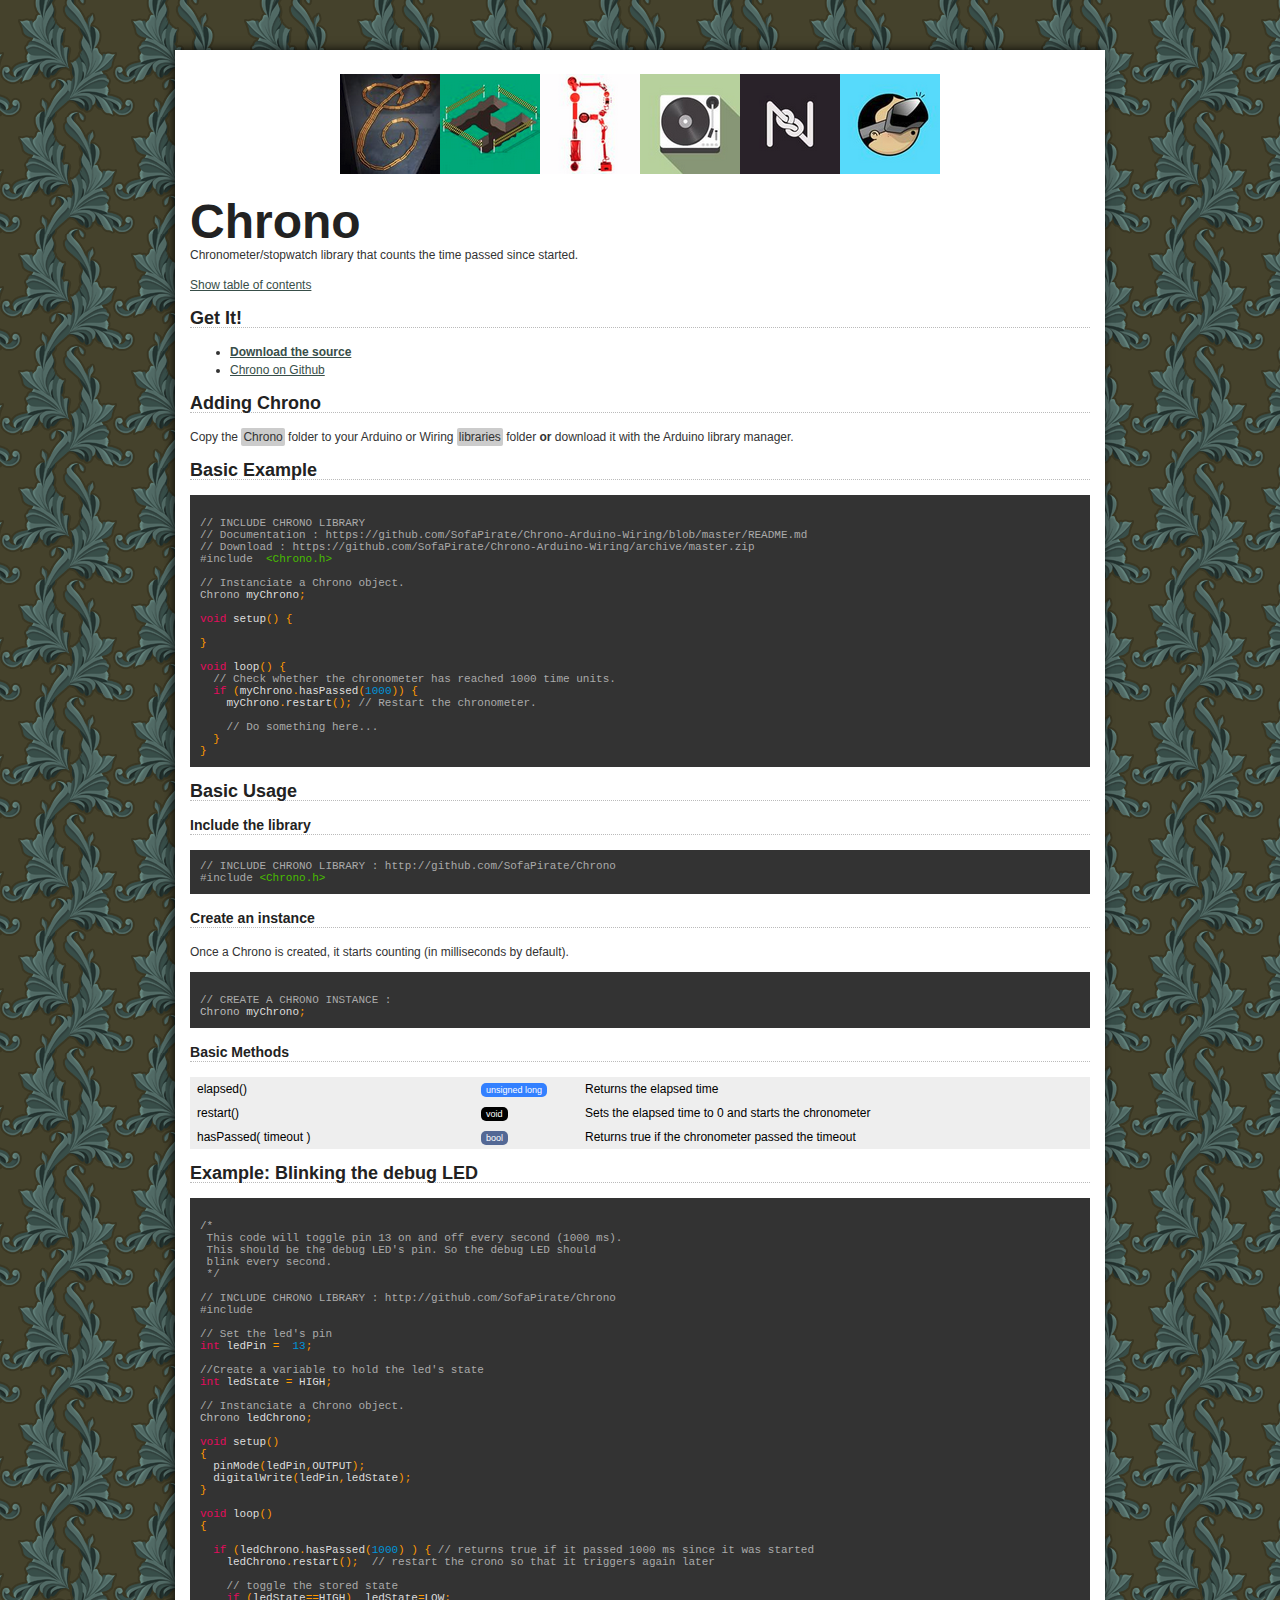
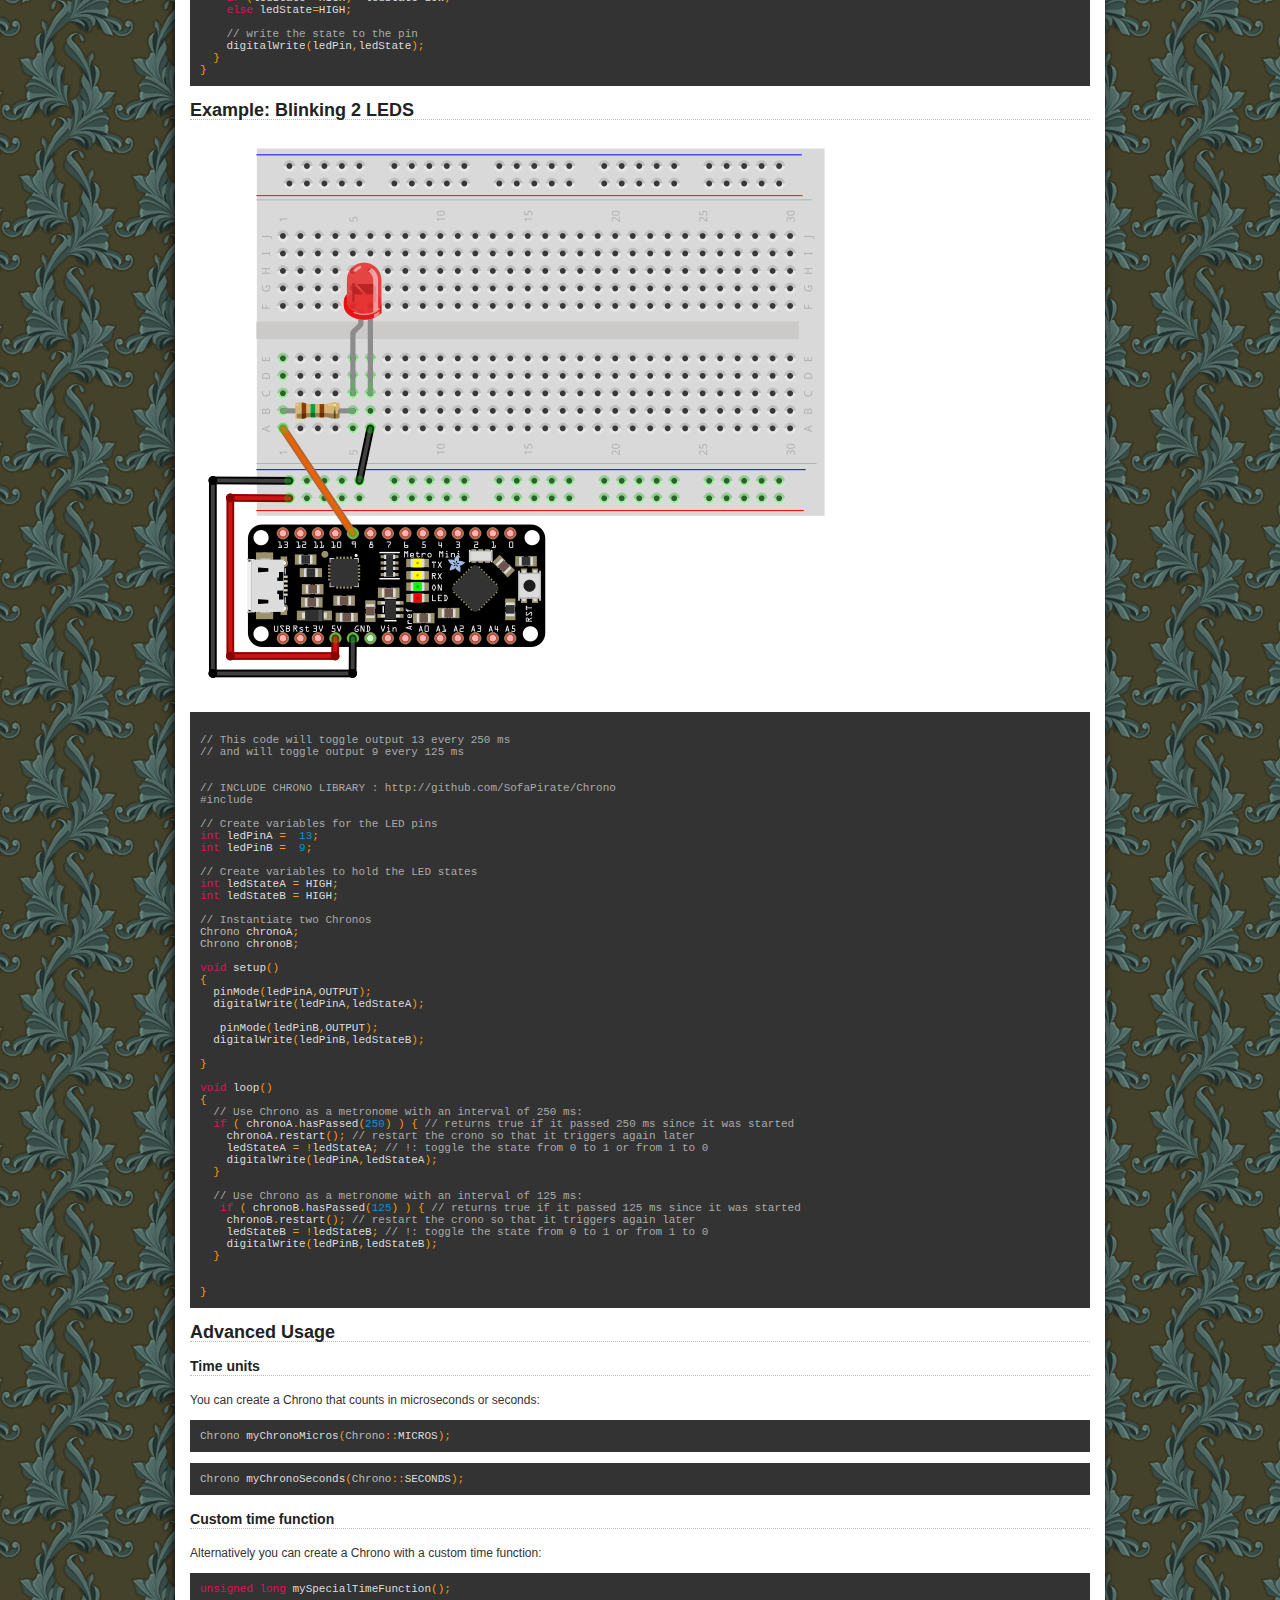
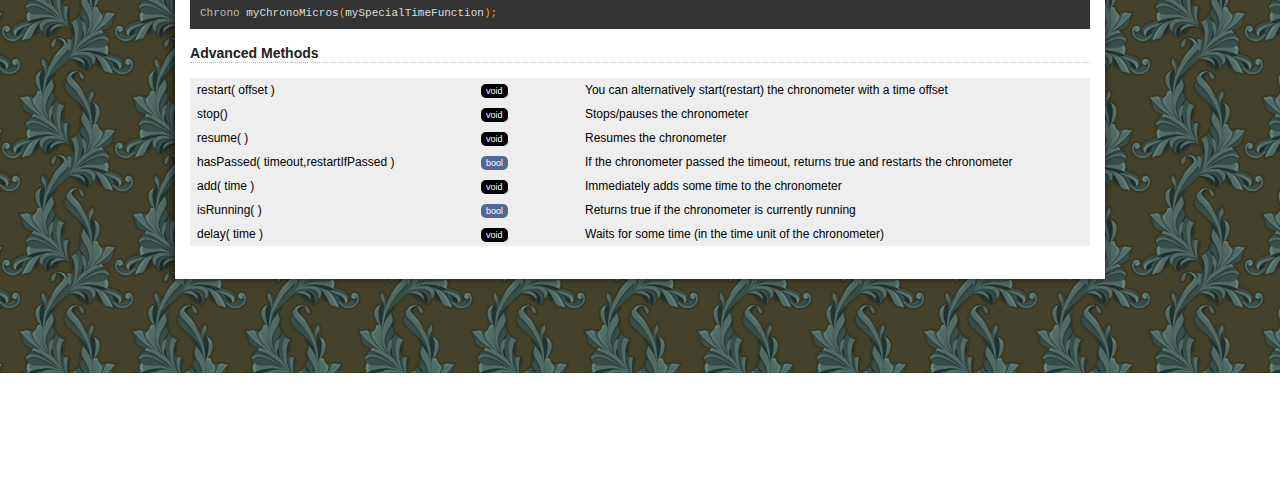
<file: docs/index.html>
<!DOCTYPE html>
<html>
  <head>
    <meta content="text/html; charset=windows-1252" http-equiv="content-type">
    <title>Chrono: Chronometer/stopwatch library</title>
    <link href="./style/style.css" media="screen" rel="stylesheet" type="text/css">
    <script type="text/javascript" src="./style/prettify.js"></script>
	<script type="text/javascript" src="./scripts/toc.js"></script>
	<script type="text/javascript" src="./scripts/smoothscroll.js"></script>
    <script>

function handleLoad() {
 prettyPrint();
}

</script></head>
  <body onload="handleLoad();">
  
    <div id="container">
        <img style="margin-left: auto;margin-right: auto;display:block" src="images/chrono.png">
        <br>
      <h1>Chrono</h1>
      <p>Chronometer/stopwatch library that counts the time passed since started.</p>
	  <div id="generated-toc" class="generate_from_h2"></div>
      <h2>Get It!</h2>
      <ul>
        <li><a href="https://github.com/SofaPirate/Chrono/archive/master.zip"><strong>Download the source</strong></a></li>
        <li><a href="https://github.com/SofaPirate/Chrono/">Chrono on Github </a></li>
      </ul>
	  
      <h2>Adding Chrono</h2>
	   <p>Copy the <span class="hilite">Chrono</span> folder to your Arduino or Wiring <span class="hilite">libraries</span> folder <b>or</b> download it with the Arduino library manager.      
      <br>
      <h2>Basic Example</h2>
	  <pre class="prettyprint" ><code>
// INCLUDE CHRONO LIBRARY
// Documentation : https://github.com/SofaPirate/Chrono-Arduino-Wiring/blob/master/README.md
// Download : https://github.com/SofaPirate/Chrono-Arduino-Wiring/archive/master.zip
#include  &lt;Chrono.h&gt;

// Instanciate a Chrono object.
Chrono myChrono; 

void setup() {

}

void loop() {
  // Check whether the chronometer has reached 1000 time units.
  if (myChrono.hasPassed(1000)) {
    myChrono.restart(); // Restart the chronometer.

    // Do something here...
  }
}
</code></pre>
<h2>Basic Usage</h2>
<h3> Include the library </h3>

<pre class="prettyprint" ><code>// INCLUDE CHRONO LIBRARY : http://github.com/SofaPirate/Chrono
#include &lt;Chrono.h&gt;
</code></pre>

<h3> Create an instance </h3>
Once a Chrono is created, it starts counting (in milliseconds by default).

<pre class="prettyprint" ><code>
// CREATE A CHRONO INSTANCE :
Chrono myChrono;
</code></pre>

<h3> Basic Methods </h3>
<table>
            <tr>
                <td class="first">elapsed()</td>
                <td class="second"><span class="type number">unsigned long</span></td>
                <td> Returns the elapsed time</td>
            </tr>
			<tr>
                <td class="first">restart()</td>
                <td class="second"><span class="type void">void</span></td>
                <td>Sets the elapsed time to 0 and starts the chronometer</td>
            </tr>
             <tr>
                <td class="first">hasPassed( timeout )</td>
                <td class="second"><span class="type boolean">bool</span></td>
                <td>Returns true if the chronometer passed the timeout</td>
            </tr>
        </table>  

<h2>Example: Blinking the debug LED</h2>

<pre class="prettyprint" ><code>
/*
 This code will toggle pin 13 on and off every second (1000 ms).
 This should be the debug LED's pin. So the debug LED should
 blink every second.
 */

// INCLUDE CHRONO LIBRARY : http://github.com/SofaPirate/Chrono
#include <Chrono.h> 

// Set the led's pin
int ledPin =  13; 

//Create a variable to hold the led's state
int ledState = HIGH;

// Instanciate a Chrono object.
Chrono ledChrono; 

void setup()
{
  pinMode(ledPin,OUTPUT);
  digitalWrite(ledPin,ledState);
}

void loop()
{

  if (ledChrono.hasPassed(1000) ) { // returns true if it passed 1000 ms since it was started
    ledChrono.restart();  // restart the crono so that it triggers again later
    
    // toggle the stored state
    if (ledState==HIGH)  ledState=LOW;
    else ledState=HIGH;
    
    // write the state to the pin
    digitalWrite(ledPin,ledState);
  }
}
</code></pre>

<h2>Example: Blinking 2 LEDS</h2>
<img src="images/LED_on_pin_9.png">
<pre class="prettyprint" ><code>
// This code will toggle output 13 every 250 ms
// and will toggle output 9 every 125 ms


// INCLUDE CHRONO LIBRARY : http://github.com/SofaPirate/Chrono
#include <Chrono.h> 

// Create variables for the LED pins
int ledPinA =  13;
int ledPinB =  9;

// Create variables to hold the LED states
int ledStateA = HIGH;
int ledStateB = HIGH;

// Instantiate two Chronos
Chrono chronoA; 
Chrono chronoB; 

void setup()
{
  pinMode(ledPinA,OUTPUT);
  digitalWrite(ledPinA,ledStateA);
  
   pinMode(ledPinB,OUTPUT);
  digitalWrite(ledPinB,ledStateB);
  
}

void loop()
{
  // Use Chrono as a metronome with an interval of 250 ms: 
  if ( chronoA.hasPassed(250) ) { // returns true if it passed 250 ms since it was started
    chronoA.restart(); // restart the crono so that it triggers again later
    ledStateA = !ledStateA; // !: toggle the state from 0 to 1 or from 1 to 0
    digitalWrite(ledPinA,ledStateA);
  }
  
  // Use Chrono as a metronome with an interval of 125 ms: 
   if ( chronoB.hasPassed(125) ) { // returns true if it passed 125 ms since it was started
    chronoB.restart(); // restart the crono so that it triggers again later
    ledStateB = !ledStateB; // !: toggle the state from 0 to 1 or from 1 to 0
    digitalWrite(ledPinB,ledStateB);
  }
  
  
}
</code></pre>


<h2>Advanced Usage</h2>


<h3> Time units </h3>
You can create a Chrono that counts in microseconds or seconds:
<pre class="prettyprint" ><code>Chrono myChronoMicros(Chrono::MICROS);
</code></pre>
<pre class="prettyprint" ><code>Chrono myChronoSeconds(Chrono::SECONDS);
</code></pre>

<h3> Custom time function </h3>
Alternatively you can create a Chrono with a custom time function:
<pre class="prettyprint" ><code>unsigned long mySpecialTimeFunction();

Chrono myChronoMicros(mySpecialTimeFunction);
</code></pre>

<h3>Advanced Methods</h3>
<table>
            <tr>
                <td class="first">restart( offset )</td>
                <td class="second"><span class="type void">void</span></td>
                <td>You can alternatively start(restart) the chronometer with a time offset</td>
            </tr>
			<tr>
                <td class="first">stop()</td>
                <td class="second"><span class="type void">void</span></td>
                <td>Stops/pauses the chronometer</td>
            </tr>
             <tr>
                <td class="first">resume( )</td>
                <td class="second"><span class="type void">void</span></td>
                <td>Resumes the chronometer</td>
            </tr>
			<tr>
                <td class="first">hasPassed( timeout,restartIfPassed )</td>
                <td class="second"><span class="type boolean">bool</span></td>
                <td>If the chronometer passed the timeout, returns true and restarts the chronometer </td>
            </tr>
			<tr>
                <td class="first">add( time )</td>
                <td class="second"><span class="type void">void</span></td>
                <td>Immediately adds some time to the chronometer</td>
            </tr>
			<tr>
                <td class="first">isRunning( )</td>
                <td class="second"><span class="type boolean">bool</span></td>
                <td>Returns true if the chronometer is currently running</td>
            </tr>
			<tr>
                <td class="first">delay( time )</td>
                <td class="second"><span class="type void">void</span></td>
                <td>Waits for some time (in the time unit of the chronometer)</td>
            </tr>
			
        </table>  

<br> 
    </div>
	<br>
	<br>
  </body>
</html>
</file>
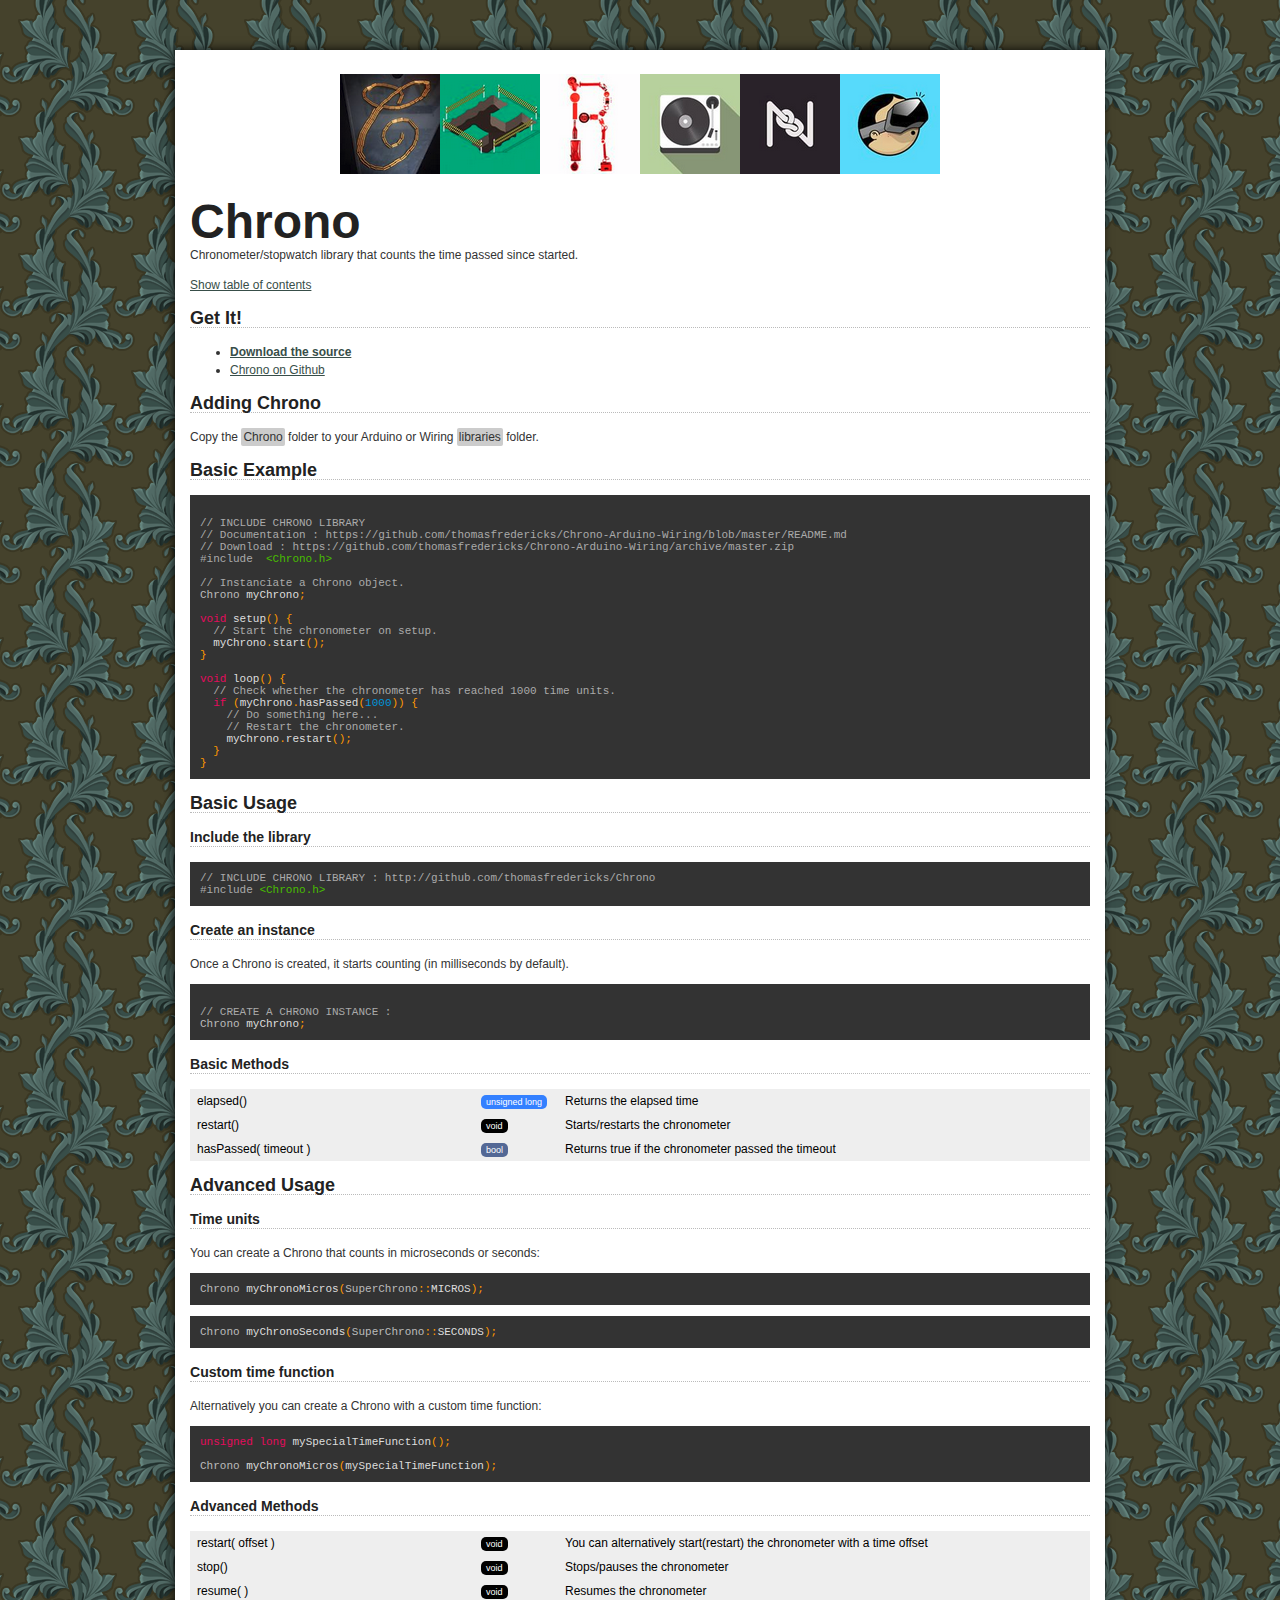
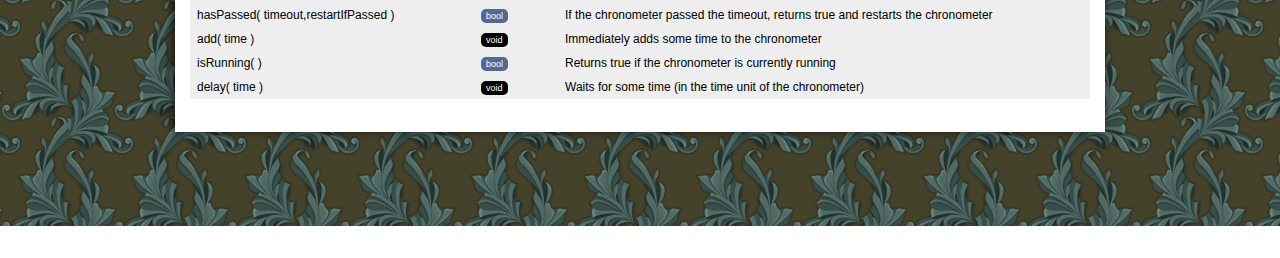
<file: Documentation/index.html>
<!DOCTYPE html>
<html>
  <head>
    <meta content="text/html; charset=windows-1252" http-equiv="content-type">
    <title>Chrono: Chronometer/stopwatch library</title>
    <link href="./style/style.css" media="screen" rel="stylesheet" type="text/css">
    <script type="text/javascript" src="./style/prettify.js"></script>
	<script type="text/javascript" src="./scripts/toc.js"></script>
	<script type="text/javascript" src="./scripts/smoothscroll.js"></script>
    <script>

function handleLoad() {
 prettyPrint();
}

</script></head>
  <body onload="handleLoad();">
  
    <div id="container">
        <img style="margin-left: auto;margin-right: auto;display:block" src="images/chrono.png">
        <br>
      <h1>Chrono</h1>
      <p>Chronometer/stopwatch library that counts the time passed since started.</p>
	  <div id="generated-toc" class="generate_from_h2"></div>
      <h2>Get It!</h2>
      <ul>
        <li><a href="https://github.com/thomasfredericks/Chrono/archive/master.zip"><strong>Download the source</strong></a></li>
        <li><a href="https://github.com/thomasfredericks/Chrono/">Chrono on Github </a></li>
      </ul>
	  
      <h2>Adding Chrono</h2>
	   <p>Copy the <span class="hilite">Chrono</span> folder to your Arduino or Wiring <span class="hilite">libraries</span> folder.      
      <br>
      <h2>Basic Example</h2>
	  <pre class="prettyprint" ><code>
// INCLUDE CHRONO LIBRARY
// Documentation : https://github.com/thomasfredericks/Chrono-Arduino-Wiring/blob/master/README.md
// Download : https://github.com/thomasfredericks/Chrono-Arduino-Wiring/archive/master.zip
#include  &lt;Chrono.h&gt;

// Instanciate a Chrono object.
Chrono myChrono; 

void setup() {
  // Start the chronometer on setup.
  myChrono.start();
}

void loop() {
  // Check whether the chronometer has reached 1000 time units.
  if (myChrono.hasPassed(1000)) {
    // Do something here...
    // Restart the chronometer.
    myChrono.restart();
  }
}
</code></pre>
<h2>Basic Usage</h2>
<h3> Include the library </h3>

<pre class="prettyprint" ><code>// INCLUDE CHRONO LIBRARY : http://github.com/thomasfredericks/Chrono
#include &lt;Chrono.h&gt;
</code></pre>

<h3> Create an instance </h3>
Once a Chrono is created, it starts counting (in milliseconds by default).

<pre class="prettyprint" ><code>
// CREATE A CHRONO INSTANCE :
Chrono myChrono;
</code></pre>

<h3> Basic Methods </h3>
<table>
            <tr>
                <td class="first">elapsed()</td>
                <td class="second"><span class="type number">unsigned long</span></td>
                <td> Returns the elapsed time</td>
            </tr>
			<tr>
                <td class="first">restart()</td>
                <td class="second"><span class="type void">void</span></td>
                <td>Starts/restarts the chronometer</td>
            </tr>
             <tr>
                <td class="first">hasPassed( timeout )</td>
                <td class="second"><span class="type boolean">bool</span></td>
                <td>Returns true if the chronometer passed the timeout</td>
            </tr>
        </table>  

<h2>Advanced Usage</h2>


<h3> Time units </h3>
You can create a Chrono that counts in microseconds or seconds:
<pre class="prettyprint" ><code>Chrono myChronoMicros(SuperChrono::MICROS);
</code></pre>
<pre class="prettyprint" ><code>Chrono myChronoSeconds(SuperChrono::SECONDS);
</code></pre>

<h3> Custom time function </h3>
Alternatively you can create a Chrono with a custom time function:
<pre class="prettyprint" ><code>unsigned long mySpecialTimeFunction();

Chrono myChronoMicros(mySpecialTimeFunction);
</code></pre>

<h3>Advanced Methods</h3>
<table>
            <tr>
                <td class="first">restart( offset )</td>
                <td class="second"><span class="type void">void</span></td>
                <td>You can alternatively start(restart) the chronometer with a time offset</td>
            </tr>
			<tr>
                <td class="first">stop()</td>
                <td class="second"><span class="type void">void</span></td>
                <td>Stops/pauses the chronometer</td>
            </tr>
             <tr>
                <td class="first">resume( )</td>
                <td class="second"><span class="type void">void</span></td>
                <td>Resumes the chronometer</td>
            </tr>
			<tr>
                <td class="first">hasPassed( timeout,restartIfPassed )</td>
                <td class="second"><span class="type boolean">bool</span></td>
                <td>If the chronometer passed the timeout, returns true and restarts the chronometer </td>
            </tr>
			<tr>
                <td class="first">add( time )</td>
                <td class="second"><span class="type void">void</span></td>
                <td>Immediately adds some time to the chronometer</td>
            </tr>
			<tr>
                <td class="first">isRunning( )</td>
                <td class="second"><span class="type boolean">bool</span></td>
                <td>Returns true if the chronometer is currently running</td>
            </tr>
			<tr>
                <td class="first">delay( time )</td>
                <td class="second"><span class="type void">void</span></td>
                <td>Waits for some time (in the time unit of the chronometer)</td>
            </tr>
			
        </table>  

<br> 
    </div>
	<br>
	<br>
  </body>
</html>
</file>
<file: docs/style/style.css>
body { 
color: #333;
font: 12px/18px Lucida Grande, Arial, sans-serif;
	background-image: url("prim-walls.gif");
    
}

canvas { 
/*margin: 20px 0;*/
background: #ddd;
-webkit-touch-callout: none;
-webkit-user-select: none;
-khtml-user-select: none;
-moz-user-select: none;
-ms-user-select: none;
user-select: none;
}

#container { 
width: 900px;
margin: 50px auto;
padding: 15px;
background-color: #ffffff;
-webkit-box-shadow: -2px -1px 9px 0px rgba(0,0,0,0.75);
-moz-box-shadow: -2px -1px 9px 0px rgba(0,0,0,0.75);
box-shadow: -2px -1px 9px 0px rgba(0,0,0,0.75);
}



h1, h2, h3, h4, h5, h6 {
    font-family: Lucida Grande, arial, sans-serif;
    color: #222;
    margin: 15px 0;
	
}

h2, h3, h4, h5, h6 {
    border-bottom: 1px dotted #BBB;
	
}


h1 {
     font-size: 4em;
}

h2 code { 
font-weight: normal;
font-size: 15px;
}


hr { 
height: 2;
clear: both;
border: 0;
/*background-color: #eee;
margin: 15px 0 18px 0;*/
}

code { 
font-family: Monaco, monospace;
color: #333;
}

.hidden {
display: none;
}

.screenshot {
width: 100%;
box-shadow: 3px 3px 5px #888888;
}

.type {
/*display: block;*/
/*float: right;*/
/*font-weight: normal;*/
border-radius: 5px;
/*background-color: #000;*/
color: white;
font-size: 9px;
/*font-weight: bold;*/
padding: 2px 5px;
/*margin-right: -80px;*/
text-align: center;
width: 35px;
}

.void { 
background-color: #000;
}

.object { 
background-color: #960039;
}

.event { 
background-color: #e30b5d;
}

.number { 
background-color: #3380FF;
}

.string { 
background-color: #48BD00;
}

.dom { 
/*font-size: 8px;*/
background-color: #999;
}

.boolean { 
background-color: #536895;
}

.hint {
display: block;
color: #666;
font-style: italic;
}


a:link {
color: #384E49;
}

a:visited {
color: #45422C;
}

a:hover {
color: #50797B;
}

a:active {
color: #D95B44;
}


pre { 
padding: 10px;
background-color: #333;
max-width: 900px;
font: 11px Monaco, monospace;
clear: both;
}


.hilite {background-color:#ccc;
padding:2px;
border-radius:2px;
}

.lite {background-color:#aaa;
color:#000;
padding:2px;
border-radius:2px;
}

.darklite {background-color:#333;
color:#fff;
padding:2px;
border-radius:2px;
}

.code {
font-family: monospace; 
background-color:#eee;
padding:2px;
border-radius:2px;
}


table {
    border: 0px solid  #eeeeee;
    width: 100%;
    border-collapse: collapse;
    background-color: #eeeeee;
}



td.first {
    width: 270px;
    white-space:nowrap;
}

td.second {
    width: 90px;
}

td, th {
   vertical-align:top;
    border: 0px solid #98bf21;
    padding: 3px 7px 2px 7px;
    
}

th {
    font-size: 1.1em;
    text-align: left;
    padding-top: 5px;
    padding-bottom: 4px;
    background-color: #A7C942;
    /*color: #ffffff;*/
}

tr.alt, td {
    color: #000000;
    /*background-color: #EAF2D3;*/
}

/* SPAN elements with the classes below are added by prettyprint. */
.str { color: #48BD00; }
.kwd { color: #e30b5d; }
.com { color: #aaa; }
.typ { color: #bbb; }
.lit { color: #0094D9; }
.pun { color: #FF9900; }
.opn, .clo { color: #FF9900; }
.pln { color: #ddd; }
.tag { color: #666; }
.atn { color: #666; }
.atv { color: #888; }
.dec { color: #707; }
</file>
<file: Documentation/style/style.css>
body { 
color: #333;
font: 12px/18px Lucida Grande, Arial, sans-serif;
	background-image: url("prim-walls.gif");
    
}

canvas { 
/*margin: 20px 0;*/
background: #ddd;
-webkit-touch-callout: none;
-webkit-user-select: none;
-khtml-user-select: none;
-moz-user-select: none;
-ms-user-select: none;
user-select: none;
}

#container { 
width: 900px;
margin: 50px auto;
padding: 15px;
background-color: #ffffff;
-webkit-box-shadow: -2px -1px 9px 0px rgba(0,0,0,0.75);
-moz-box-shadow: -2px -1px 9px 0px rgba(0,0,0,0.75);
box-shadow: -2px -1px 9px 0px rgba(0,0,0,0.75);
}



h1, h2, h3, h4, h5, h6 {
    font-family: Lucida Grande, arial, sans-serif;
    color: #222;
    margin: 15px 0;
	
}

h2, h3, h4, h5, h6 {
    border-bottom: 1px dotted #BBB;
	
}


h1 {
     font-size: 4em;
}

h2 code { 
font-weight: normal;
font-size: 15px;
}


hr { 
height: 2;
clear: both;
border: 0;
/*background-color: #eee;
margin: 15px 0 18px 0;*/
}

code { 
font-family: Monaco, monospace;
color: #333;
}

.hidden {
display: none;
}

.screenshot {
width: 100%;
box-shadow: 3px 3px 5px #888888;
}

.type {
/*display: block;*/
/*float: right;*/
/*font-weight: normal;*/
border-radius: 5px;
/*background-color: #000;*/
color: white;
font-size: 9px;
/*font-weight: bold;*/
padding: 2px 5px;
/*margin-right: -80px;*/
text-align: center;
width: 35px;
}

.void { 
background-color: #000;
}

.object { 
background-color: #960039;
}

.event { 
background-color: #e30b5d;
}

.number { 
background-color: #3380FF;
}

.string { 
background-color: #48BD00;
}

.dom { 
/*font-size: 8px;*/
background-color: #999;
}

.boolean { 
background-color: #536895;
}

.hint {
display: block;
color: #666;
font-style: italic;
}


a:link {
color: #384E49;
}

a:visited {
color: #45422C;
}

a:hover {
color: #50797B;
}

a:active {
color: #D95B44;
}


pre { 
padding: 10px;
background-color: #333;
max-width: 900px;
font: 11px Monaco, monospace;
clear: both;
}


.hilite {background-color:#ccc;
padding:2px;
border-radius:2px;
}

.lite {background-color:#aaa;
color:#000;
padding:2px;
border-radius:2px;
}

.darklite {background-color:#333;
color:#fff;
padding:2px;
border-radius:2px;
}

.code {
font-family: monospace; 
background-color:#eee;
padding:2px;
border-radius:2px;
}


table {
    border: 0px solid  #eeeeee;
    width: 100%;
    border-collapse: collapse;
    background-color: #eeeeee;
}



td.first {
    width: 270px;
    white-space:nowrap;
}

td.second {
    width: 70px;
}

td, th {
   vertical-align:top;
    border: 0px solid #98bf21;
    padding: 3px 7px 2px 7px;
    
}

th {
    font-size: 1.1em;
    text-align: left;
    padding-top: 5px;
    padding-bottom: 4px;
    background-color: #A7C942;
    /*color: #ffffff;*/
}

tr.alt, td {
    color: #000000;
    /*background-color: #EAF2D3;*/
}

/* SPAN elements with the classes below are added by prettyprint. */
.str { color: #48BD00; }
.kwd { color: #e30b5d; }
.com { color: #aaa; }
.typ { color: #bbb; }
.lit { color: #0094D9; }
.pun { color: #FF9900; }
.opn, .clo { color: #FF9900; }
.pln { color: #ddd; }
.tag { color: #666; }
.atn { color: #666; }
.atv { color: #888; }
.dec { color: #707; }
</file>
